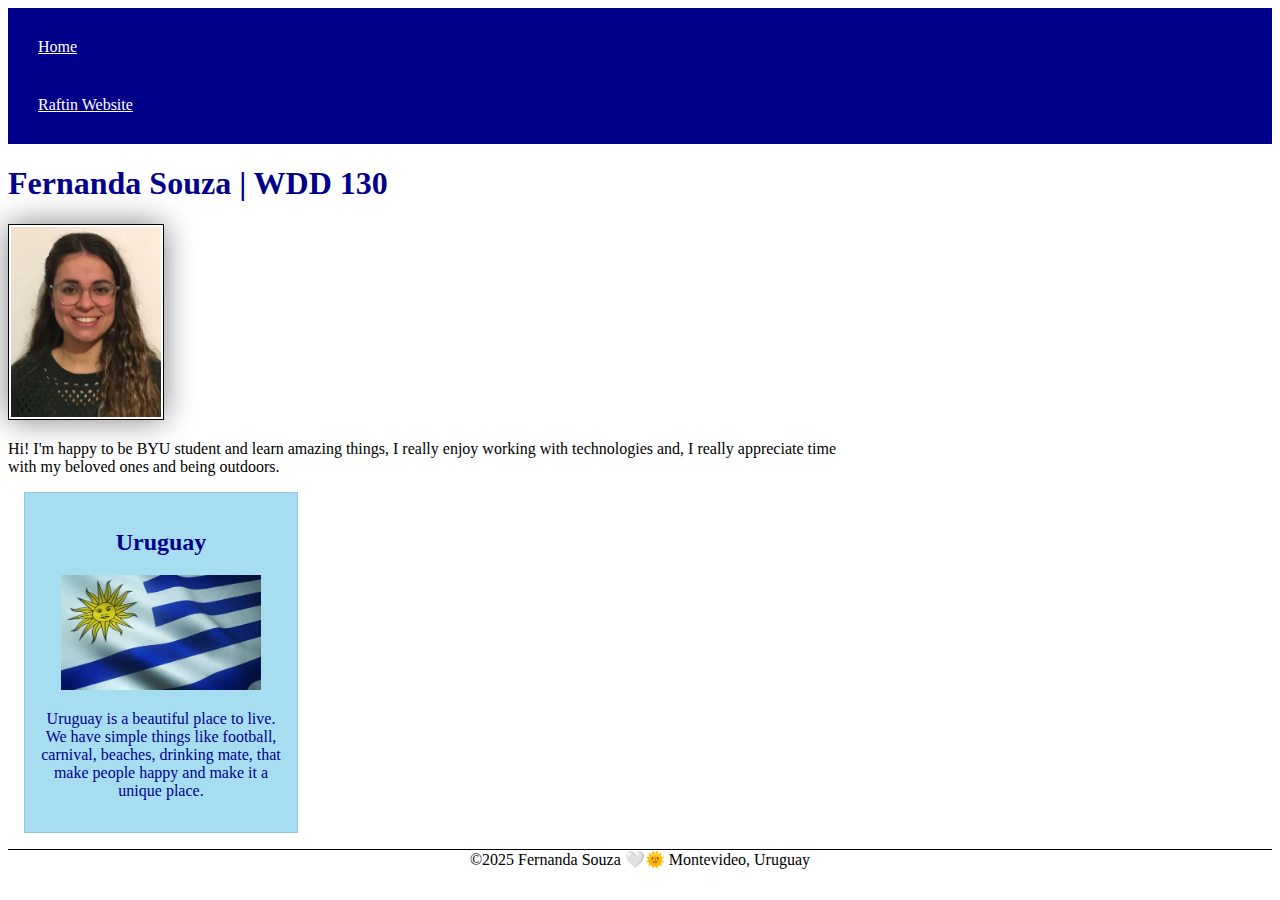
<file: index.html>
<!DOCTYPE html>
<html lang="en-US">
<head>
    <meta charset="UTF-8">
    <meta name="viewport" content="width=device-width,initial-scale=1.0">
    <title>Fernanda Souza | WDD 130</title>
    <meta name="description" content="This is a website created by me, Fernanda Souza, applying the concepts I'm learning in the WDD130 course.">
    <meta name="author" content="Fernanda Souza">
    <link rel="stylesheet" href="styles/styles.css">
</head>
<body>
    <header>
        <nav>
            <a href="#">Home</a>
            <a href="wwr/">Raftin Website</a>
        </nav>
    </header>
    <main>
        <h1>Fernanda Souza | WDD 130</h1>
        <img src="images/profile.webp" alt="Fernanda's profile photo" width="200">
        <p>Hi! I'm happy to be BYU student and learn amazing things,
        I really enjoy working with technologies and,
        I really appreciate time with my beloved ones and being outdoors.</p>
    </main>
    <aside>
        <h2>Uruguay</h2>
        <img src="images/uruguay-flag.webp" alt="Uruguay's flag" width="200">
        <p>Uruguay is a beautiful place to live. We have simple things like football, carnival, beaches, drinking mate, that make people happy and make it a unique place.</p>
    </aside>
    <footer>&copy;2025 Fernanda Souza 🤍🌞 Montevideo, Uruguay</footer>
</body>
</html>
</file>
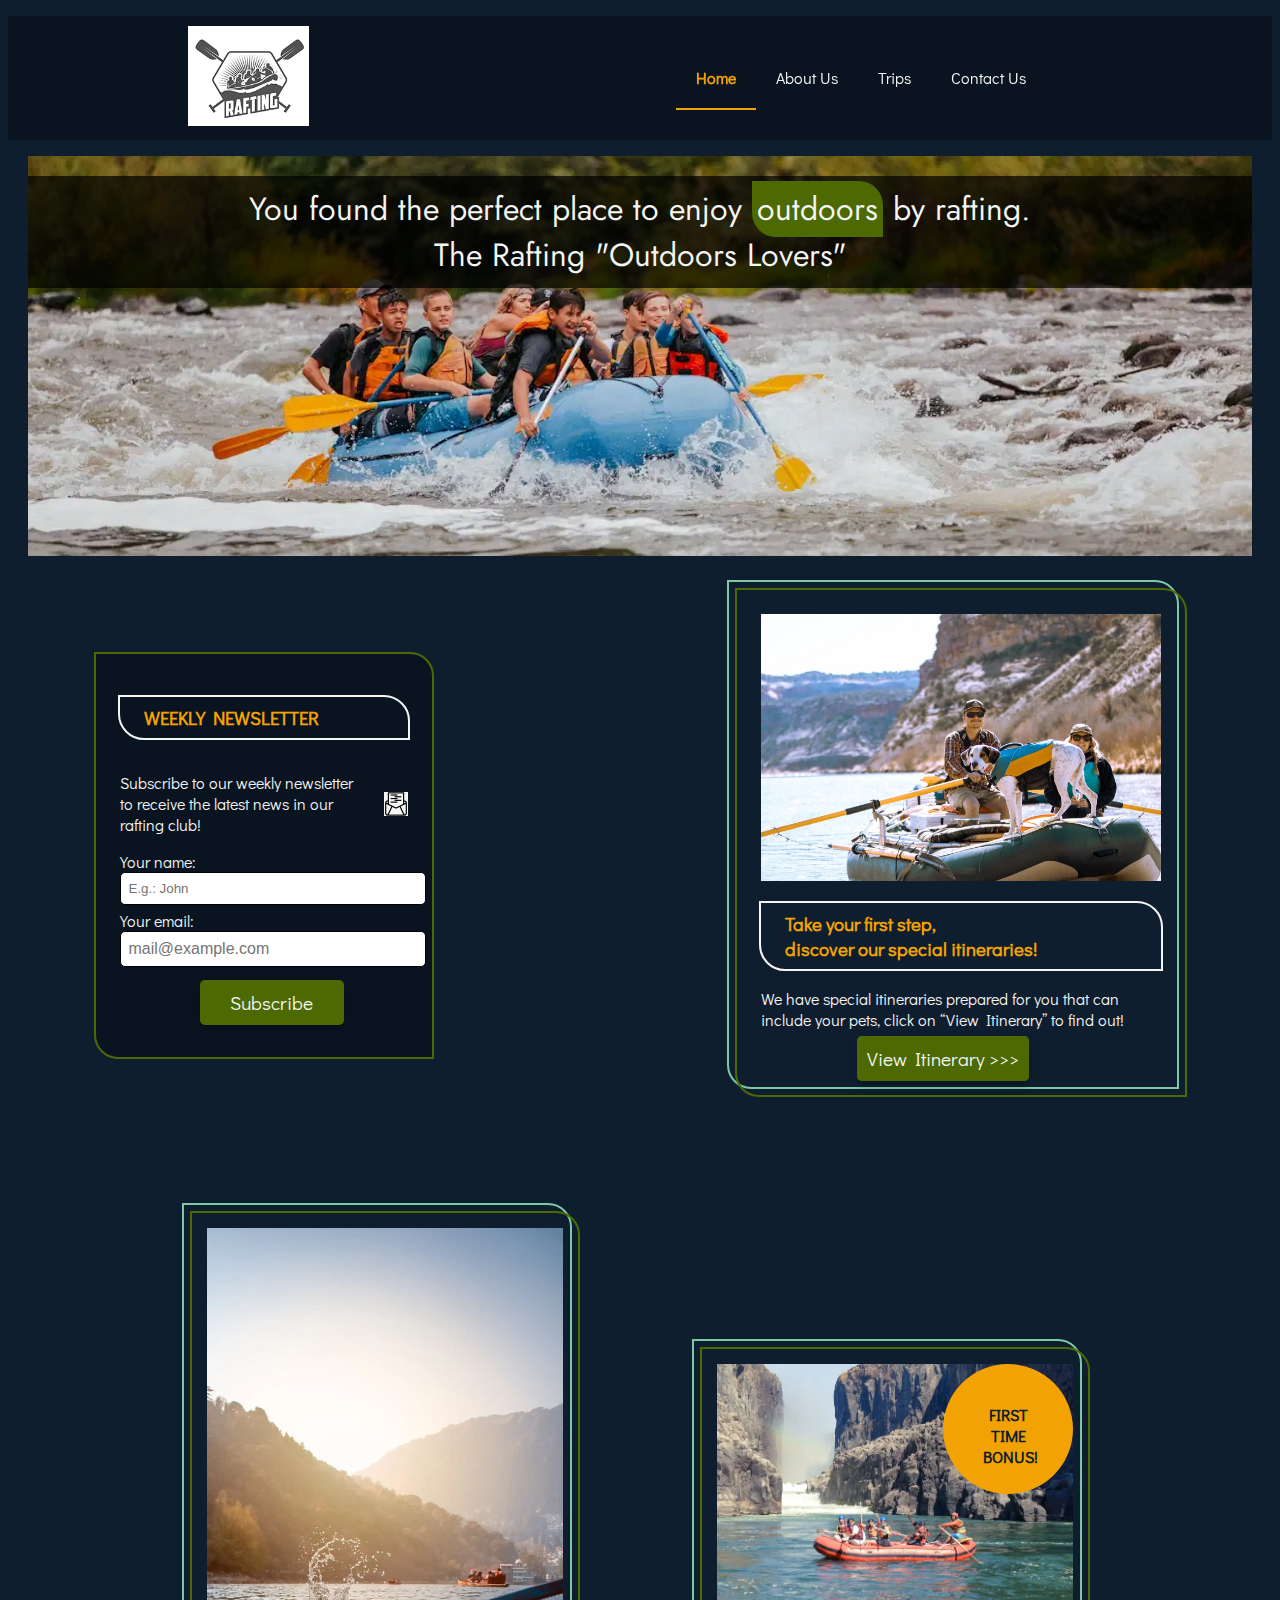
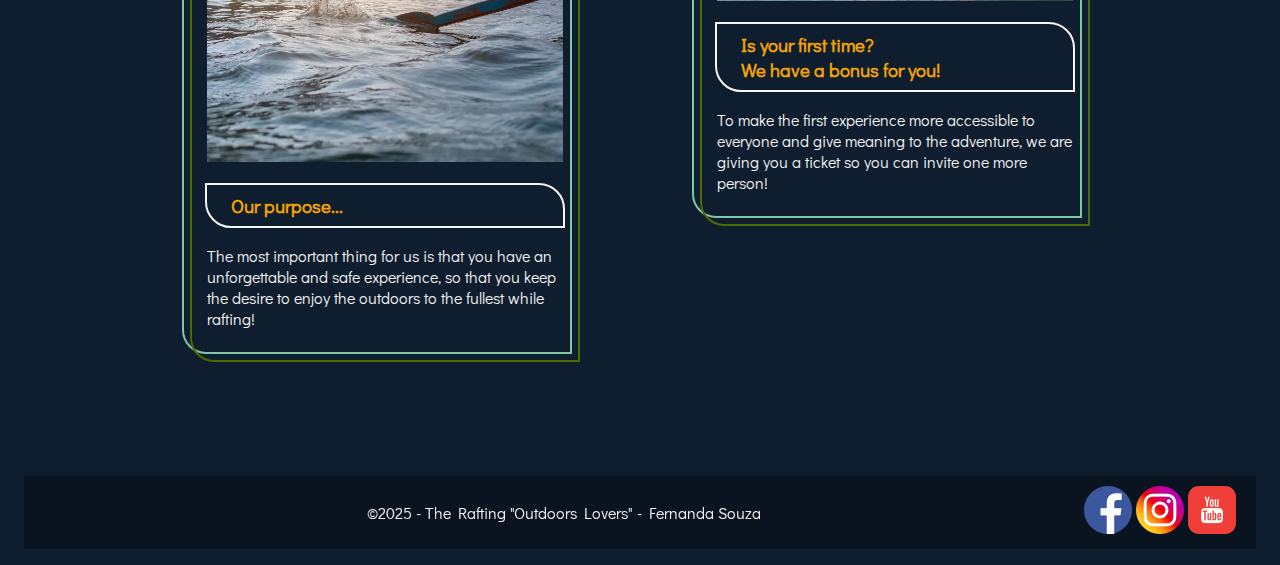
<file: wwr/index.html>
<!DOCTYPE html>
<html lang="en-US">
  <head>
    <meta charset="utf-8">
    <meta name="viewport" content="width=device-width, initial-scale=1.0">
    <title>Home The Rafting "Outdoors Lovers"</title>
    <meta name="description" content="Home page of The Rafting Outdoors Lovers, we organize trips, provide the watercraft, life jackets, etc., we offer amazing experience in outdoors!">
    <meta name="author" content="Fernanda Souza">
    <link rel="preconnect" href="https://fonts.googleapis.com">
    <link rel="preconnect" href="https://fonts.gstatic.com" crossorigin>
    <link href="https://fonts.googleapis.com/css2?family=Didact+Gothic&family=Jost:ital,wght@0,100..900;1,100..900&display=swap" rel="stylesheet">    
    <link rel="stylesheet" href="styles/rafting.css">
  </head>
  <body class="home">
    <header class="header-grid">
      <a href= https://fernanda-testing.github.io/wdd130/wwr/index.html><img src="images/rafting-logo.png" alt="Rafting Logo" width="200"></a>
      <nav class="pages">
        <a href="https://fernanda-testing.github.io/wdd130/wwr/index.html" class="active">Home</a>
        <a href="https://fernanda-testing.github.io/wdd130/wwr/about.html">About Us</a>
        <a href="https://fernanda-testing.github.io/wdd130/wwr/trips.html">Trips</a>
        <a href="https://fernanda-testing.github.io/wdd130/wwr/contact.html">Contact Us</a>
      </nav>
    </header>
    <main>        
        <div class="hero">
            <img src="images/hero-home.webp" alt="Otdoors Lovers Home Page">
            <h1>You found the perfect place to enjoy <span class="highlight">outdoors</span> by rafting.<br>
            The Rafting "Outdoors Lovers"</h1>
        </div>
        <div class="form-and-itinerary-container">
        <form>
            <div class="content-form-subscription">
              <h3>WEEKLY NEWSLETTER</h3>
              <p class="contact-item">Subscribe to our weekly newsletter to receive the latest news in our rafting club!<img src="images/newsletter.png" alt="newsletter icon"></p>
              <div class="name-container">
                <label for="usersname">Your name:</label>
                <input type="text" id="usersname" name="usersname" placeholder="E.g.: John"><br>
              </div>
              <div class="email-container">
                <label for="useremailaddress">Your email:</label> 
                <input type="email" id="useremailaddress" name="useremailaddress" placeholder="mail@example.com"><br>
                <button type="submit">Subscribe</button>
            </div>
            </div>
        </form>    
        <section class="visit-trip">
            <img src="images/go-to-trips.webp" alt="Family with their pet">
            <h3>Take your first step, <br>
                discover our special itineraries!</h3>
            <p>We have special itineraries prepared for you that can include your pets, click on “View Itinerary” to find out!</p>
            <a href="https://fernanda-testing.github.io/wdd130/wwr/trips.html" class="btn">View Itinerary >>></a>
        </section>
        </div>    
        <section class="purpose-and-offerings">
        <div class="purpose">
            <img src="images/purpose.webp" alt="river">
            <h3>Our purpose...</h3>
            <p>The most important thing for us is that you have an unforgettable and safe experience, so that you keep the desire to enjoy the outdoors to the fullest while rafting!</p>
        </div>
        <div class="first-time">
            <div class="bonus">
                <span>FIRST TIME BONUS!</span>
            </div>
            <img src="images/impressive-rocks.webp" alt="Impressive rocks">
            <h3>Is your first time? <br>
                We have a bonus for you!</h3>
            <p>To make the first experience more accessible to everyone and give meaning to the adventure, we are giving you a ticket so you can invite one more person!</p>
        </div>
        </section>


    </main>
    <footer>
      <p>&copy;2025 - The Rafting "Outdoors Lovers" - Fernanda Souza</p>
      <nav class="sociallinks">
        <a href="https://facebook.com">
          <img src="images/facebook-logo.png" alt="Facebook">
        </a>
        <a href="https://instagram.com">
          <img src="images/instagram-logo.png" alt="Instagram">
        </a>
        <a href="https://youtube.com">
          <img src="images/youtube-logo.png" alt="Youtube">
        </a>
      </nav>
    </footer>
  </body>
</html>
</file>
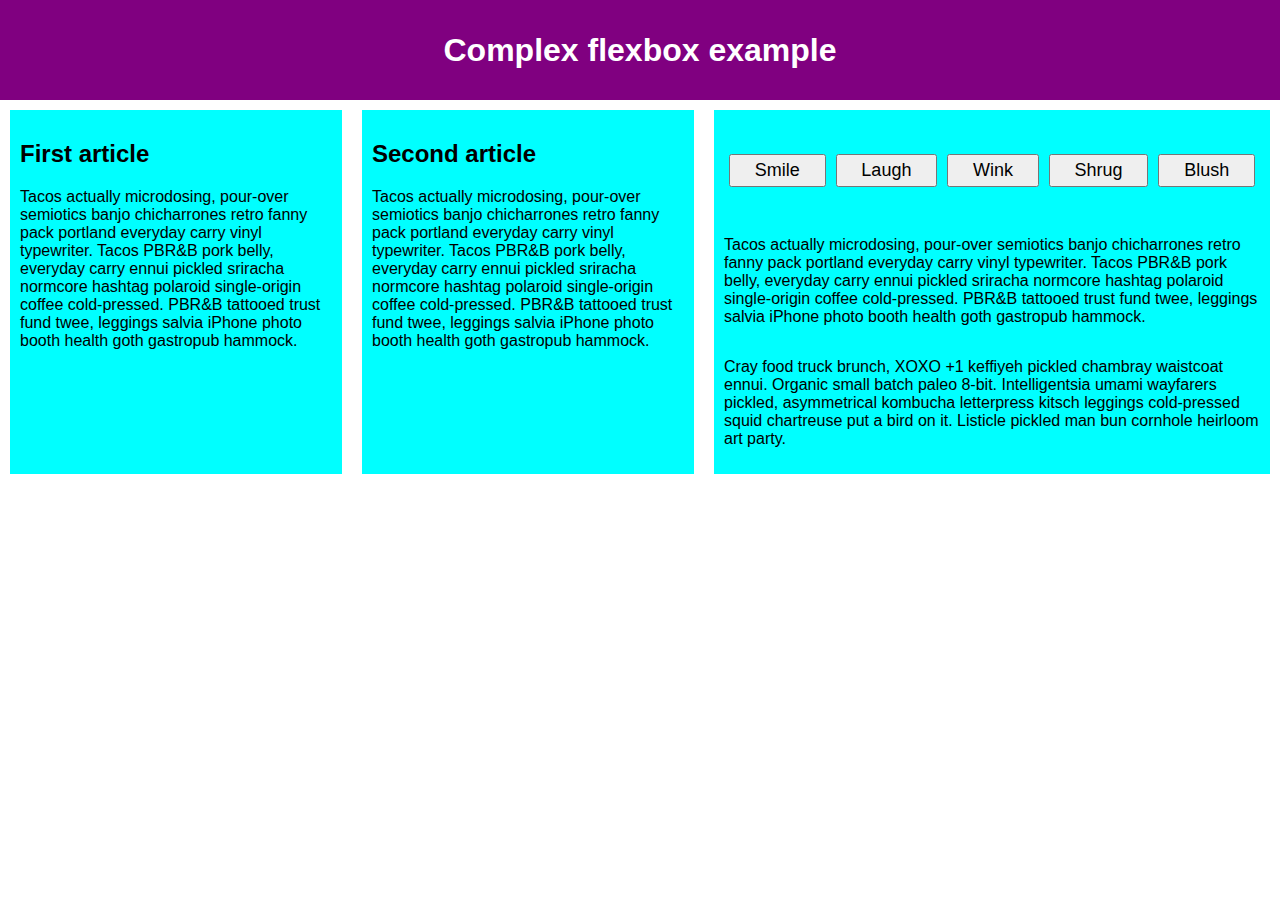
<file: complex_flexbox.html>
<!DOCTYPE html>
<html lang="en-US">
  <head>
    <meta charset="utf-8">
    <meta name="viewport" content="width=device-width">
    <title>Complex flexbox example</title>
    <style>
      html {
        font-family: sans-serif;
      }

      body {
        margin: 0;
      }

      header {
        background: purple;
        height: 100px;
      }

      h1 {
        text-align: center;
        color: white;
        line-height: 100px;
        margin: 0;
      }

      article {
        padding: 10px;
        margin: 10px;
        background: aqua;
      }

      /* Add your flexbox CSS below here */

      section {
        display: flex;
      }

      article {
        flex: 1 200px;
      }

      article:nth-of-type(3) {
        flex: 3 200px;
        display: flex;
        flex-flow: column;
      }

      article:nth-of-type(3) div:first-child {
        flex: 1 100px;
        display: flex;
        flex-flow: row wrap;
        align-items: center;
        justify-content: space-around;
      }

      button {
        flex: 1 auto;
        margin: 5px;
        font-size: 18px;
        line-height: 1.5;
      }
      
    </style>
  </head>
  <body>
    <header>
      <h1>Complex flexbox example</h1>
    </header>

    <section>
      <article>
        <h2>First article</h2>

        <p>Tacos actually microdosing, pour-over semiotics banjo chicharrones retro fanny pack portland everyday carry vinyl typewriter. Tacos PBR&B pork belly, everyday carry ennui pickled sriracha normcore hashtag polaroid single-origin coffee cold-pressed. PBR&B tattooed trust fund twee, leggings salvia iPhone photo booth health goth gastropub hammock.</p>
      </article>

      <article>
        <h2>Second article</h2>

        <p>Tacos actually microdosing, pour-over semiotics banjo chicharrones retro fanny pack portland everyday carry vinyl typewriter. Tacos PBR&B pork belly, everyday carry ennui pickled sriracha normcore hashtag polaroid single-origin coffee cold-pressed. PBR&B tattooed trust fund twee, leggings salvia iPhone photo booth health goth gastropub hammock.</p>
      </article>

      <article>
        <div>
          <button>Smile</button>
          <button>Laugh</button>
          <button>Wink</button>
          <button>Shrug</button>
          <button>Blush</button>
        </div>
        <div>
          <p>Tacos actually microdosing, pour-over semiotics banjo chicharrones retro fanny pack portland everyday carry vinyl typewriter. Tacos PBR&B pork belly, everyday carry ennui pickled sriracha normcore hashtag polaroid single-origin coffee cold-pressed. PBR&B tattooed trust fund twee, leggings salvia iPhone photo booth health goth gastropub hammock.</p>
        </div>
        <div>
          <p>Cray food truck brunch, XOXO +1 keffiyeh pickled chambray waistcoat ennui. Organic small batch paleo 8-bit. Intelligentsia umami wayfarers pickled, asymmetrical kombucha letterpress kitsch leggings cold-pressed squid chartreuse put a bird on it. Listicle pickled man bun cornhole heirloom art party.</p>
        </div>
      </article>
    </section>
  </body>
</html>
</file>
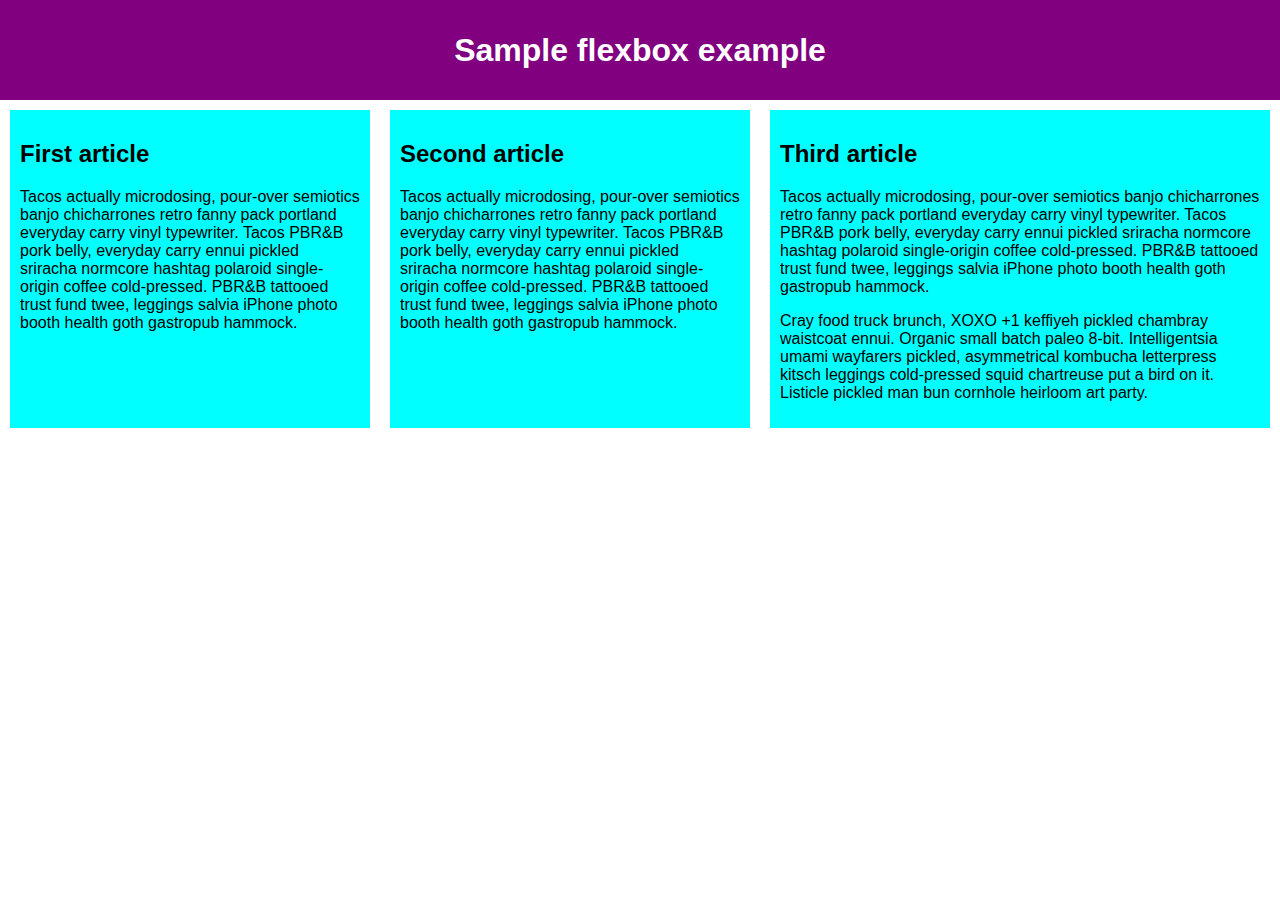
<file: flexbox_example.html>
<!DOCTYPE html>
<html lang="en-US">
  <head>
    <meta charset="utf-8">
    <meta name="viewport" content="width=device-width">
    <title>Flexbox 0 — starting code</title>
    <style>
      section {
        display: flex;
        }   

      html {
        font-family: sans-serif;
      }

      body {
        margin: 0;
      }

      header {
        background: purple;
        height: 100px;
      }

      h1 {
        text-align: center;
        color: white;
        line-height: 100px;
        margin: 0;
      }

      article {
        padding: 10px;
        margin: 10px;
        background: aqua;
      }

      /* Add your flexbox CSS below here */
      article {
      flex: 1 200px;
      }
      article:nth-of-type(3) {
      flex: 2 200px;
      }
      
    </style>
  </head>
  <body>
    <header>
      <h1>Sample flexbox example</h1>
    </header>

    <section>
      <article>
        <h2>First article</h2>

        <p>Tacos actually microdosing, pour-over semiotics banjo chicharrones retro fanny pack portland everyday carry vinyl typewriter. Tacos PBR&B pork belly, everyday carry ennui pickled sriracha normcore hashtag polaroid single-origin coffee cold-pressed. PBR&B tattooed trust fund twee, leggings salvia iPhone photo booth health goth gastropub hammock.</p>
      </article>

      <article>
        <h2>Second article</h2>

        <p>Tacos actually microdosing, pour-over semiotics banjo chicharrones retro fanny pack portland everyday carry vinyl typewriter. Tacos PBR&B pork belly, everyday carry ennui pickled sriracha normcore hashtag polaroid single-origin coffee cold-pressed. PBR&B tattooed trust fund twee, leggings salvia iPhone photo booth health goth gastropub hammock.</p>
      </article>

      <article>
        <h2>Third article</h2>

        <p>Tacos actually microdosing, pour-over semiotics banjo chicharrones retro fanny pack portland everyday carry vinyl typewriter. Tacos PBR&B pork belly, everyday carry ennui pickled sriracha normcore hashtag polaroid single-origin coffee cold-pressed. PBR&B tattooed trust fund twee, leggings salvia iPhone photo booth health goth gastropub hammock.</p>

        <p>Cray food truck brunch, XOXO +1 keffiyeh pickled chambray waistcoat ennui. Organic small batch paleo 8-bit. Intelligentsia umami wayfarers pickled, asymmetrical kombucha letterpress kitsch leggings cold-pressed squid chartreuse put a bird on it. Listicle pickled man bun cornhole heirloom art party.</p>
      </article>
    </section>
  </body>
</html>
</file>
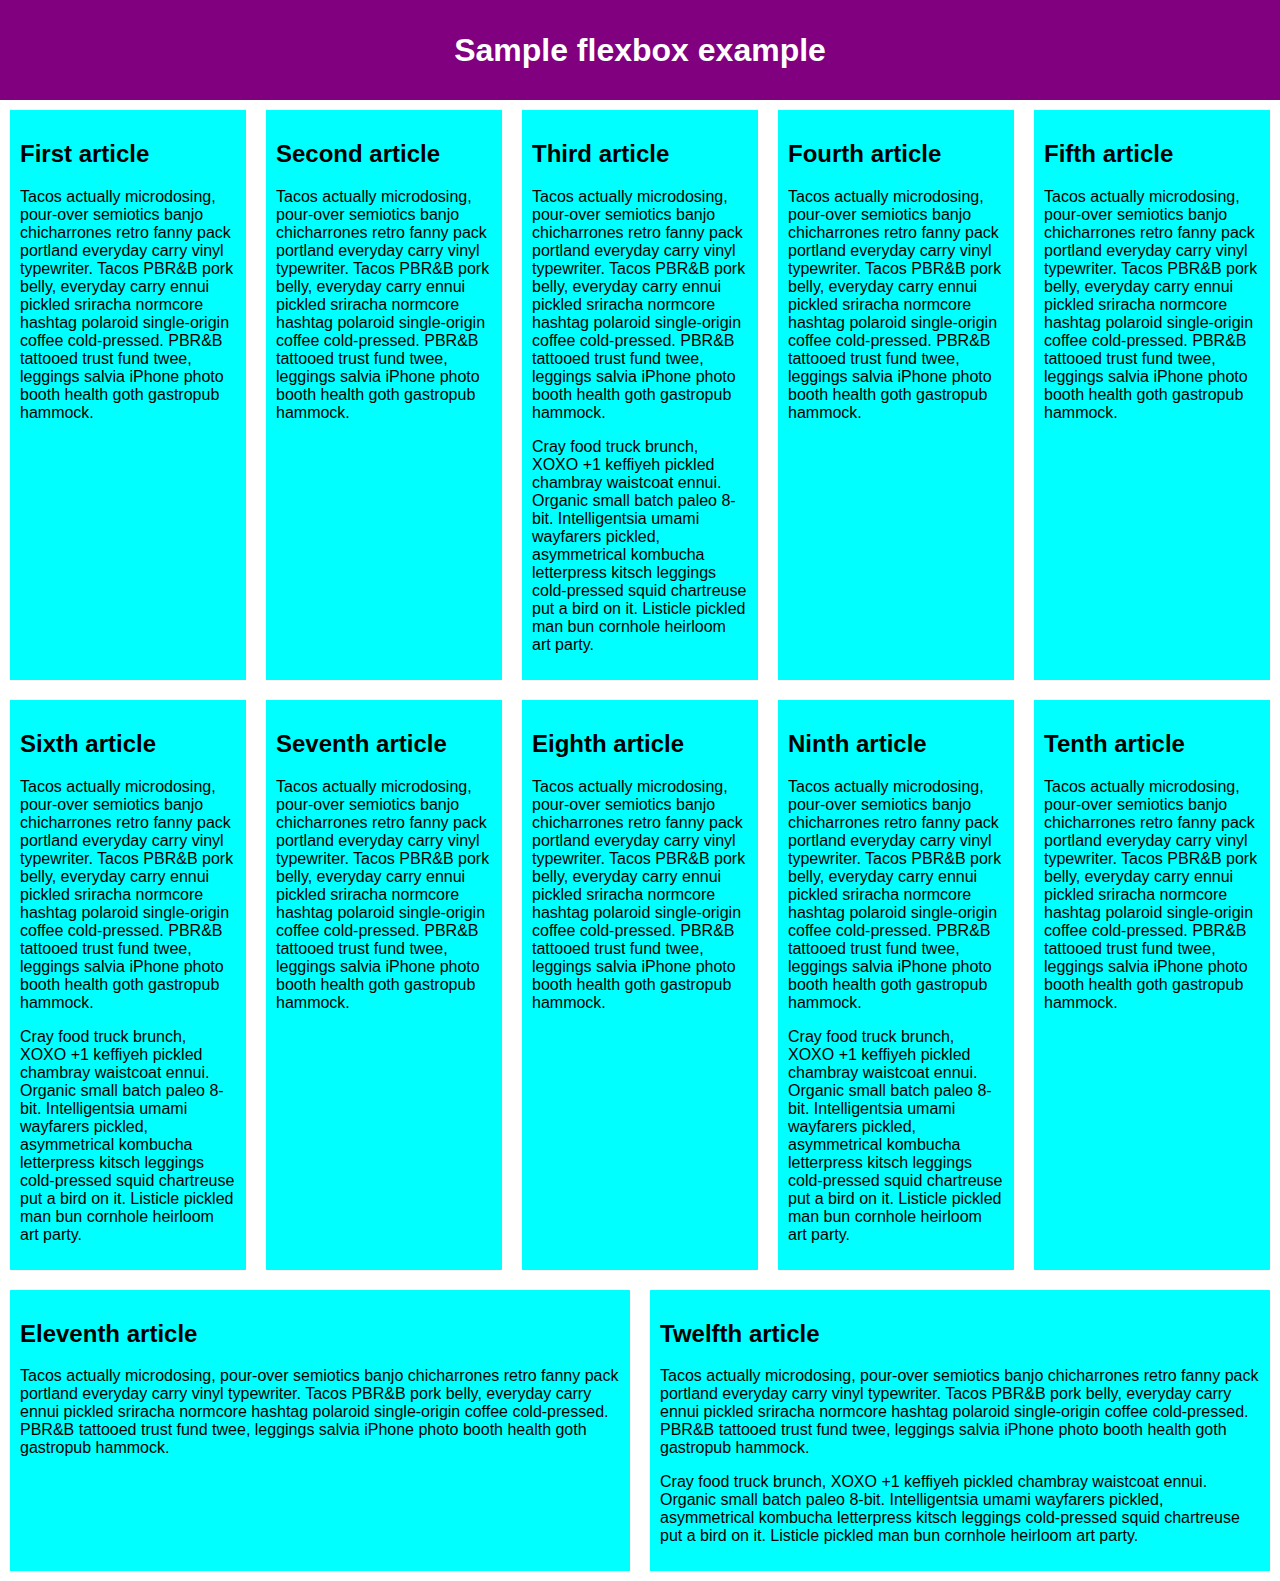
<file: flexbox_example2.html>
<!DOCTYPE html>
<html lang="en-US">
  <head>
    <meta charset="utf-8">
    <meta name="viewport" content="width=device-width">
    <title>Flexbox wrap 0 — children overflowing</title>
    <style>
      html {
        font-family: sans-serif;
      }

      body {
        margin: 0;
      }

      header {
        background: purple;
        height: 100px;
      }

      h1 {
        text-align: center;
        color: white;
        line-height: 100px;
        margin: 0;
      }

      article {
        padding: 10px;
        margin: 10px;
        background: aqua;
      }

      /* Add your flexbox CSS below here */

      section {
        display: flex;
        flex-flow: row wrap;
      }

      article {
        flex: 200px;
      }


    </style>
  </head>
  <body>
    <header>
      <h1>Sample flexbox example</h1>
    </header>

    <section>
      <article>
        <h2>First article</h2>

        <p>Tacos actually microdosing, pour-over semiotics banjo chicharrones retro fanny pack portland everyday carry vinyl typewriter. Tacos PBR&B pork belly, everyday carry ennui pickled sriracha normcore hashtag polaroid single-origin coffee cold-pressed. PBR&B tattooed trust fund twee, leggings salvia iPhone photo booth health goth gastropub hammock.</p>
      </article>

      <article>
        <h2>Second article</h2>

        <p>Tacos actually microdosing, pour-over semiotics banjo chicharrones retro fanny pack portland everyday carry vinyl typewriter. Tacos PBR&B pork belly, everyday carry ennui pickled sriracha normcore hashtag polaroid single-origin coffee cold-pressed. PBR&B tattooed trust fund twee, leggings salvia iPhone photo booth health goth gastropub hammock.</p>
      </article>

      <article>
        <h2>Third article</h2>

        <p>Tacos actually microdosing, pour-over semiotics banjo chicharrones retro fanny pack portland everyday carry vinyl typewriter. Tacos PBR&B pork belly, everyday carry ennui pickled sriracha normcore hashtag polaroid single-origin coffee cold-pressed. PBR&B tattooed trust fund twee, leggings salvia iPhone photo booth health goth gastropub hammock.</p>

        <p>Cray food truck brunch, XOXO +1 keffiyeh pickled chambray waistcoat ennui. Organic small batch paleo 8-bit. Intelligentsia umami wayfarers pickled, asymmetrical kombucha letterpress kitsch leggings cold-pressed squid chartreuse put a bird on it. Listicle pickled man bun cornhole heirloom art party.</p>
      </article>

      <article>
        <h2>Fourth article</h2>

        <p>Tacos actually microdosing, pour-over semiotics banjo chicharrones retro fanny pack portland everyday carry vinyl typewriter. Tacos PBR&B pork belly, everyday carry ennui pickled sriracha normcore hashtag polaroid single-origin coffee cold-pressed. PBR&B tattooed trust fund twee, leggings salvia iPhone photo booth health goth gastropub hammock.</p>
      </article>

      <article>
        <h2>Fifth article</h2>

        <p>Tacos actually microdosing, pour-over semiotics banjo chicharrones retro fanny pack portland everyday carry vinyl typewriter. Tacos PBR&B pork belly, everyday carry ennui pickled sriracha normcore hashtag polaroid single-origin coffee cold-pressed. PBR&B tattooed trust fund twee, leggings salvia iPhone photo booth health goth gastropub hammock.</p>
      </article>

      <article>
        <h2>Sixth article</h2>

        <p>Tacos actually microdosing, pour-over semiotics banjo chicharrones retro fanny pack portland everyday carry vinyl typewriter. Tacos PBR&B pork belly, everyday carry ennui pickled sriracha normcore hashtag polaroid single-origin coffee cold-pressed. PBR&B tattooed trust fund twee, leggings salvia iPhone photo booth health goth gastropub hammock.</p>

        <p>Cray food truck brunch, XOXO +1 keffiyeh pickled chambray waistcoat ennui. Organic small batch paleo 8-bit. Intelligentsia umami wayfarers pickled, asymmetrical kombucha letterpress kitsch leggings cold-pressed squid chartreuse put a bird on it. Listicle pickled man bun cornhole heirloom art party.</p>
      </article>

      <article>
        <h2>Seventh article</h2>

        <p>Tacos actually microdosing, pour-over semiotics banjo chicharrones retro fanny pack portland everyday carry vinyl typewriter. Tacos PBR&B pork belly, everyday carry ennui pickled sriracha normcore hashtag polaroid single-origin coffee cold-pressed. PBR&B tattooed trust fund twee, leggings salvia iPhone photo booth health goth gastropub hammock.</p>
      </article>

      <article>
        <h2>Eighth article</h2>

        <p>Tacos actually microdosing, pour-over semiotics banjo chicharrones retro fanny pack portland everyday carry vinyl typewriter. Tacos PBR&B pork belly, everyday carry ennui pickled sriracha normcore hashtag polaroid single-origin coffee cold-pressed. PBR&B tattooed trust fund twee, leggings salvia iPhone photo booth health goth gastropub hammock.</p>
      </article>

      <article>
        <h2>Ninth article</h2>

        <p>Tacos actually microdosing, pour-over semiotics banjo chicharrones retro fanny pack portland everyday carry vinyl typewriter. Tacos PBR&B pork belly, everyday carry ennui pickled sriracha normcore hashtag polaroid single-origin coffee cold-pressed. PBR&B tattooed trust fund twee, leggings salvia iPhone photo booth health goth gastropub hammock.</p>

        <p>Cray food truck brunch, XOXO +1 keffiyeh pickled chambray waistcoat ennui. Organic small batch paleo 8-bit. Intelligentsia umami wayfarers pickled, asymmetrical kombucha letterpress kitsch leggings cold-pressed squid chartreuse put a bird on it. Listicle pickled man bun cornhole heirloom art party.</p>
      </article>

      <article>
        <h2>Tenth article</h2>

        <p>Tacos actually microdosing, pour-over semiotics banjo chicharrones retro fanny pack portland everyday carry vinyl typewriter. Tacos PBR&B pork belly, everyday carry ennui pickled sriracha normcore hashtag polaroid single-origin coffee cold-pressed. PBR&B tattooed trust fund twee, leggings salvia iPhone photo booth health goth gastropub hammock.</p>
      </article>

      <article>
        <h2>Eleventh article</h2>

        <p>Tacos actually microdosing, pour-over semiotics banjo chicharrones retro fanny pack portland everyday carry vinyl typewriter. Tacos PBR&B pork belly, everyday carry ennui pickled sriracha normcore hashtag polaroid single-origin coffee cold-pressed. PBR&B tattooed trust fund twee, leggings salvia iPhone photo booth health goth gastropub hammock.</p>
      </article>

      <article>
        <h2>Twelfth article</h2>

        <p>Tacos actually microdosing, pour-over semiotics banjo chicharrones retro fanny pack portland everyday carry vinyl typewriter. Tacos PBR&B pork belly, everyday carry ennui pickled sriracha normcore hashtag polaroid single-origin coffee cold-pressed. PBR&B tattooed trust fund twee, leggings salvia iPhone photo booth health goth gastropub hammock.</p>

        <p>Cray food truck brunch, XOXO +1 keffiyeh pickled chambray waistcoat ennui. Organic small batch paleo 8-bit. Intelligentsia umami wayfarers pickled, asymmetrical kombucha letterpress kitsch leggings cold-pressed squid chartreuse put a bird on it. Listicle pickled man bun cornhole heirloom art party.</p>
      </article>
    </section>
  </body>
</html>
</file>
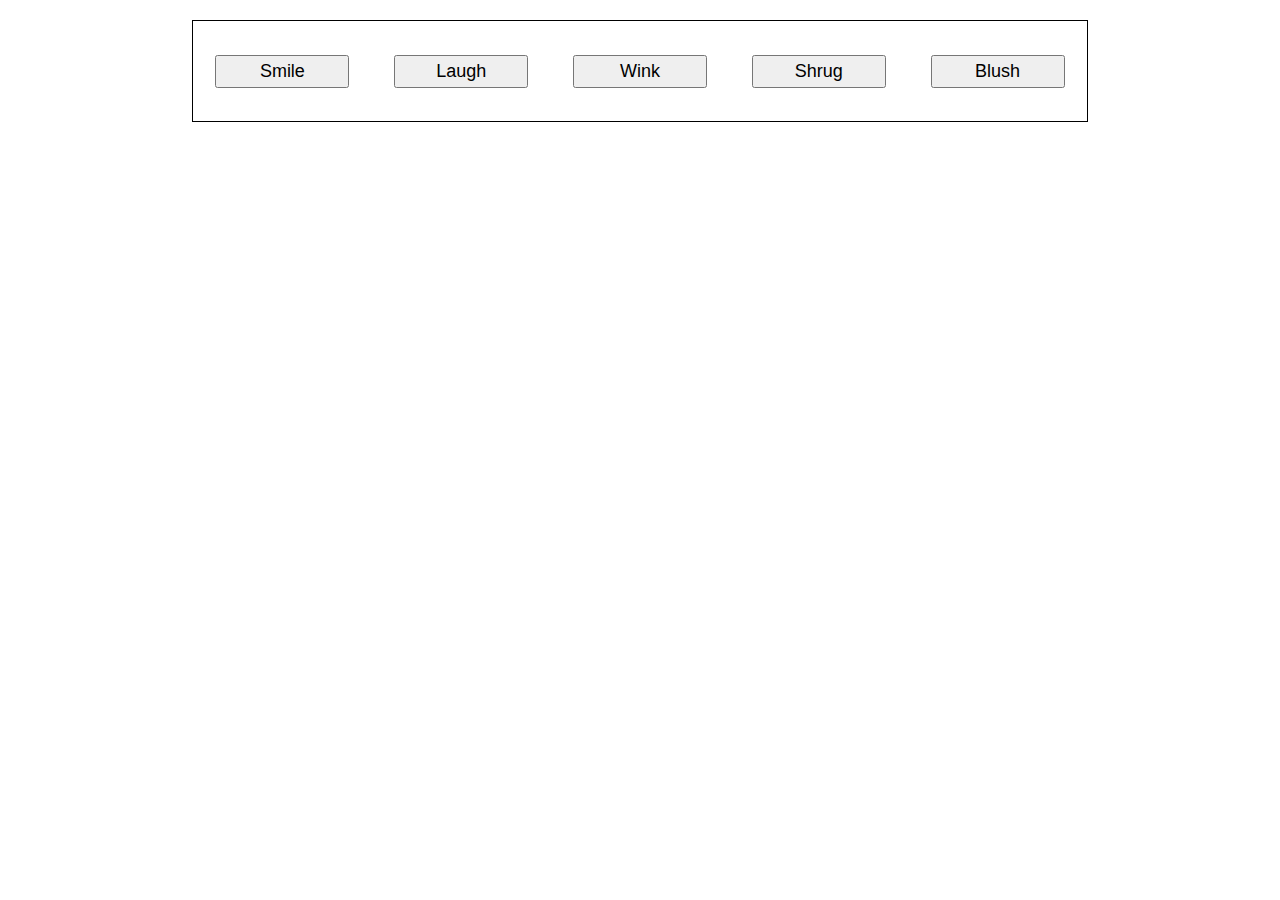
<file: flexbox_example3.html>
<!DOCTYPE html>
<html lang="en-US">
  <head>
    <meta charset="utf-8">
    <meta name="viewport" content="width=device-width">
    <title>Flexbox align 0 — starting code</title>
    <style>
      html {
        font-family: sans-serif;
      }

      body {
        width: 70%;
        max-width: 960px;
        margin: 20px auto;
      }

      button {
        font-size: 18px;
        line-height: 1.5;
        width: 15%;
      }

      div {
        height: 100px;
        border: 1px solid black;
      }

      div {
    display: flex;
    align-items: center;
    justify-content: space-around;
    }
    
    button:first-child {
        order: -1;
    }
      
    </style>
  </head>
  <body>
    <div>
      <button>Smile</button>
      <button>Laugh</button>
      <button>Wink</button>
      <button>Shrug</button>
      <button>Blush</button>
    </div>
  </body>
</html>
</file>
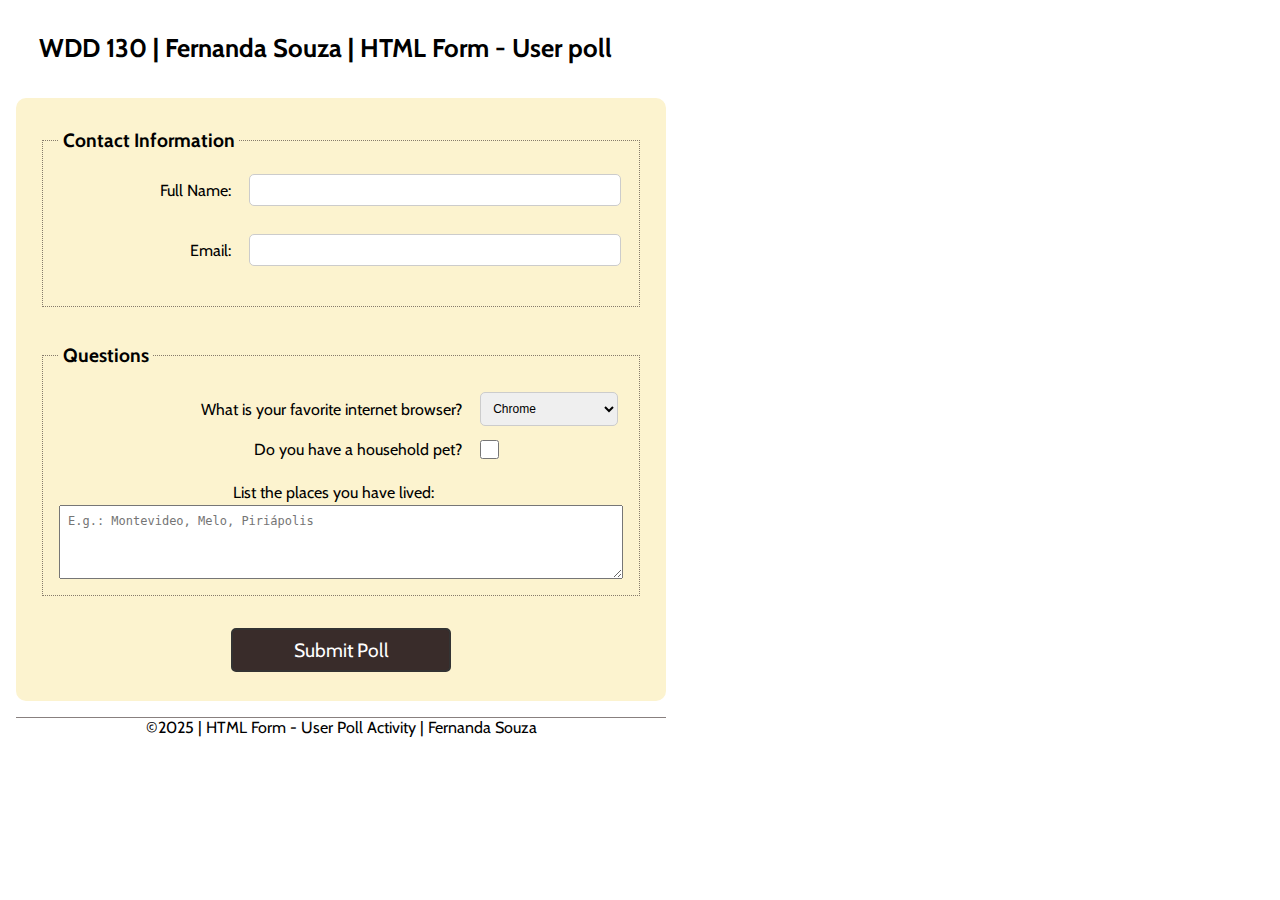
<file: week05/poll_form.html>
<!DOCTYPE html>
<html lang="en">
<head>
    <meta charset="UTF-8">
    <meta name="viewport" content="width=device-width, initial-scale=1.0">
    <title>WDD 130 | HTML Form - User poll</title>
    <link rel="stylesheet" href="styles/poll-form.css">
    <link rel="preconnect" href="https://fonts.googleapis.com">
<link rel="preconnect" href="https://fonts.gstatic.com" crossorigin>
<link href="https://fonts.googleapis.com/css2?family=Cabin:ital,wght@0,400..700;1,400..700&display=swap" rel="stylesheet">
</head>
<body>
<header>
    <h1>WDD 130 | Fernanda Souza | HTML Form - User poll</h1><br>
</header>
    <main>
        <form>
            <fieldset>
                <legend>Contact Information</legend>
                <div class="form-item column2">
                    <label for="fullname">Full Name:</label>
                    <input type="text" id="fullname" name="fullname"><br>
                </div>
                <div class="form-item column2">
                    <label for="useremail">Email:</label>
                    <input type="email" id="useremail" name="useremail"><br>
                </div>
            </fieldset>
            <fieldset>
                <legend>Questions</legend>
                <div class="form-item column1">
                    <label for="browser">What is your favorite internet browser?</label>
                        <select id="browser" name="browser">
                            <option value="chrome">Chrome</option>
                            <option value="edge">Edge</option>
                            <option value="firefox">Firefox</option>
                            <option value="safari">Safari</option>
                            <option value="other">Other</option>
                     </select>
                </div>
                <div class="form-item column1">
                    <label for="pet">Do you have a household pet?</label>
                    <input type="checkbox" id="pet" name="pet">
                </div>
                    <label class="spacearea" for="feedback">List the places you have lived:</label>
                <textarea id="feedback" name="feedback" rows="4" placeholder="E.g.: Montevideo, Melo, Piriápolis"></textarea>
            </fieldset>
            <button type="submit" value="Submit Poll">Submit Poll</button><br>
        </form>    
    </main>
    <footer>
        <p>&copy;2025 | HTML Form - User Poll Activity | Fernanda Souza</p>
    </footer>
</body>
</html>
</file>
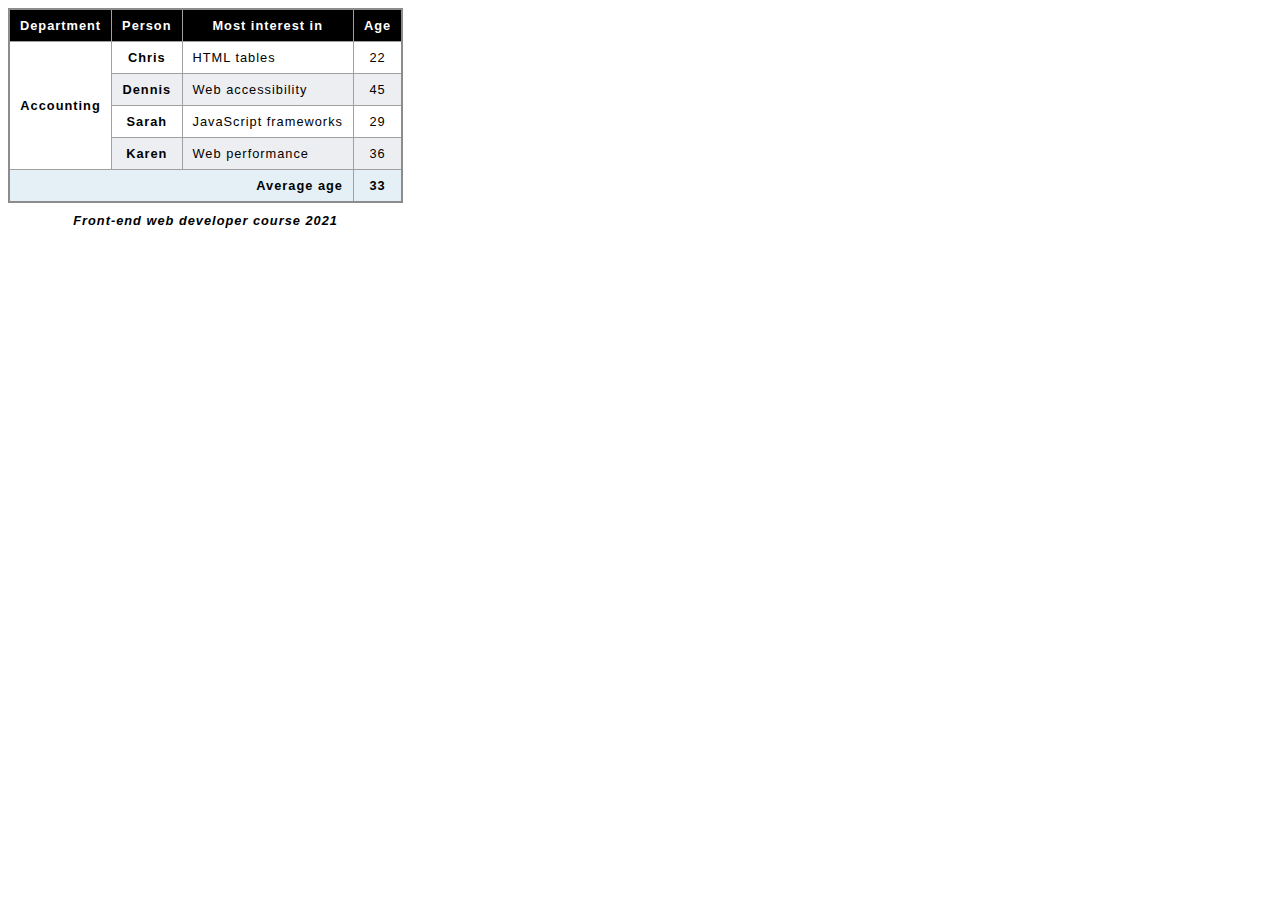
<file: week05/table_example.html>
<!DOCTYPE html>
<html lang="en">
<head>
    <meta charset="UTF-8">
    <meta name="viewport" content="width=device-width, initial-scale=1.0">
    <title>Table Example</title>
    <meta name="author" content="Fernanda Souza" />
    <link rel="stylesheet" href="styles/styles_table_example.css" />
</head>
<body>
      <table>
        <caption>
          Front-end web developer course 2021
        </caption>
        <thead>
          <tr>
              <th scope="col">Department</th>
            <th scope="col">Person</th>
            <th scope="col">Most interest in</th>
            <th scope="col">Age</th>
          </tr>
        </thead>
        <tbody>
          <tr>
            <th rowspan="4">Accounting</th> 	           <th scope="row">Chris</th>
            <td>HTML tables</td>
            <td>22</td>
          </tr>
          <tr>
            <th scope="row">Dennis</th>
            <td>Web accessibility</td>
            <td>45</td>
          </tr>
          <tr>
            <th scope="row">Sarah</th>
            <td>JavaScript frameworks</td>
            <td>29</td>
          </tr>
          <tr>
            <th scope="row">Karen</th>
            <td>Web performance</td>
            <td>36</td>
          </tr>
        </tbody>
        <tfoot>
          <tr>
            <th scope="row" colspan="3">Average age</th>
            <td>33</td>
          </tr>
        </tfoot>
      </table>  
</body>
</html>
</file>
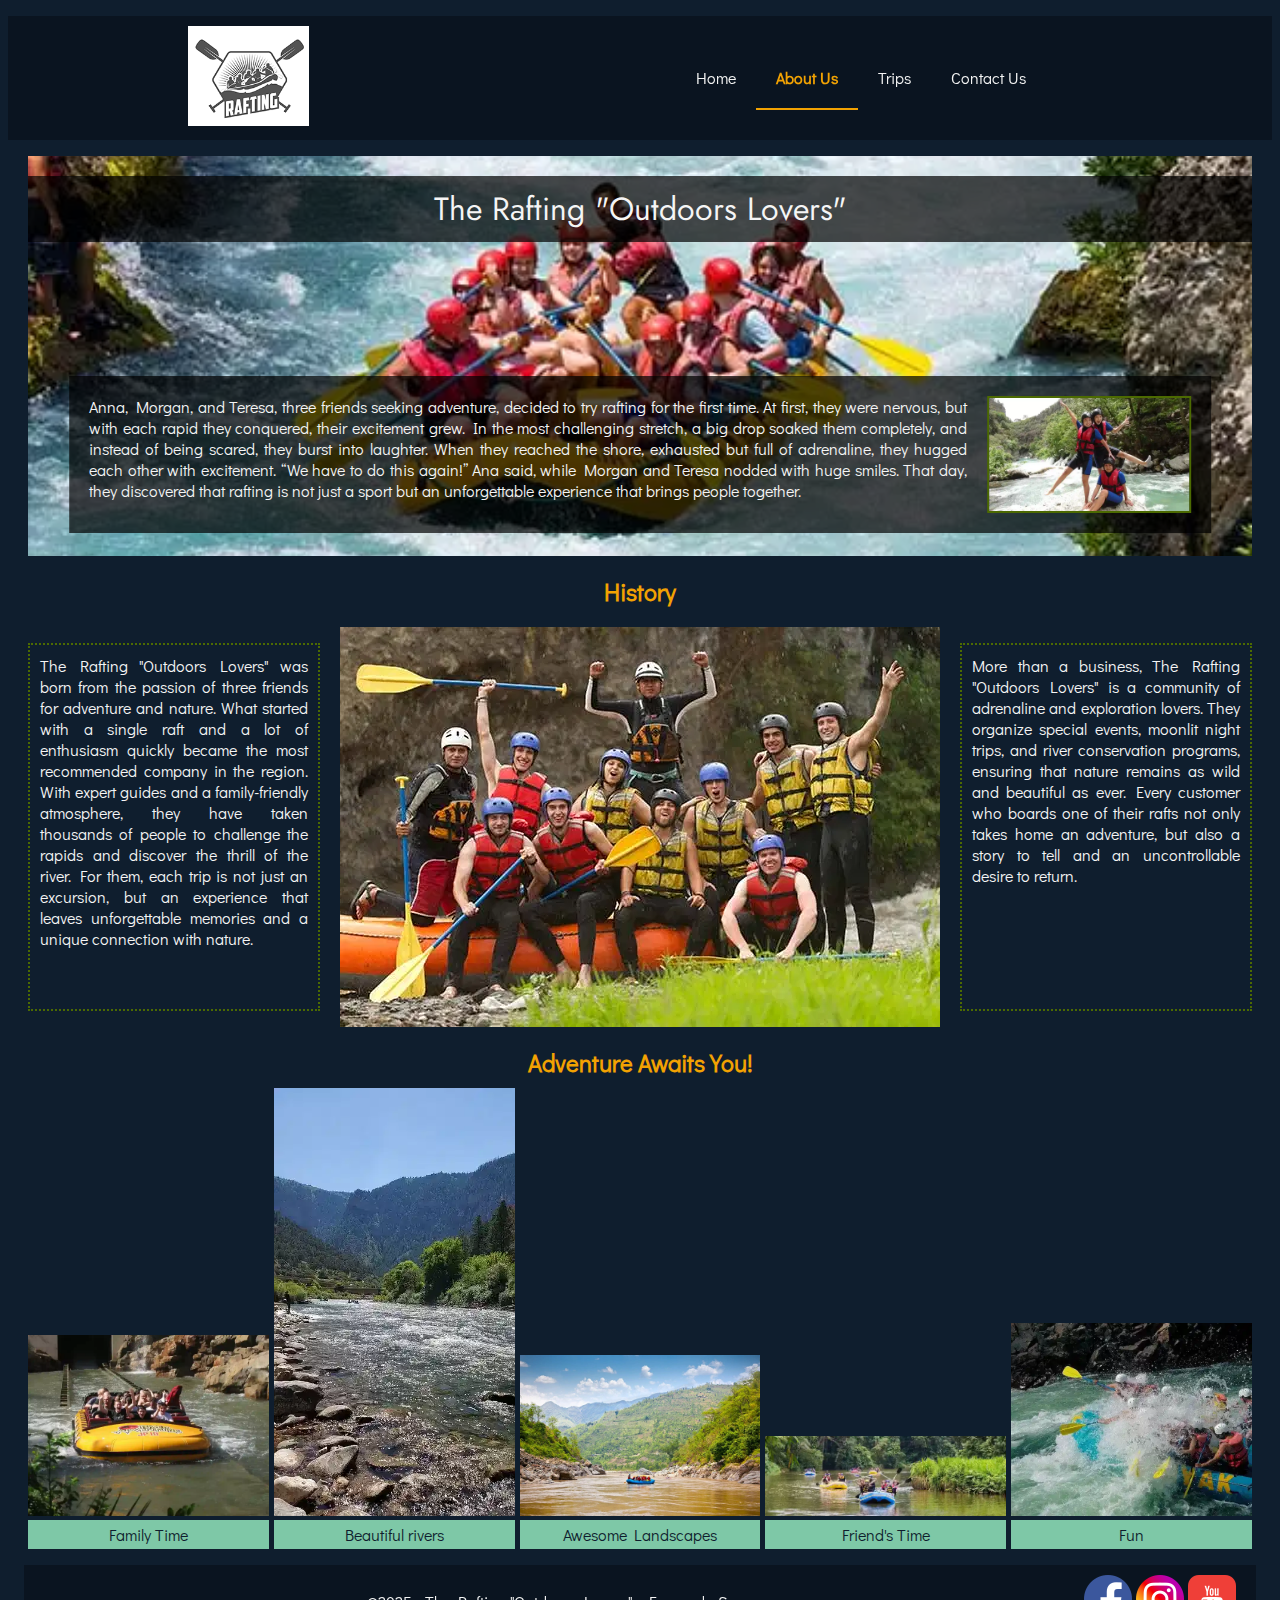
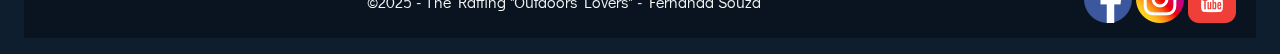
<file: wwr/about.html>
<!DOCTYPE html>
<html lang="en-US">
  <head>
    <meta charset="utf-8">
    <meta name="viewport" content="width=device-width, initial-scale=1.0">
    <title>About Us The Rafting "Outdoors Lovers"</title>
    <meta
      name="description"
      content="This is the page About Us created by me, Fernanda Souza, applying the concepts I'm learning in the WDD130 course, building my Rafting Web.">
    <meta name="author" content="Fernanda Souza">
    <link rel="preconnect" href="https://fonts.googleapis.com">
    <link rel="preconnect" href="https://fonts.gstatic.com" crossorigin>
    <link href="https://fonts.googleapis.com/css2?family=Didact+Gothic&family=Jost:ital,wght@0,100..900;1,100..900&display=swap" rel="stylesheet">    
    <link rel="stylesheet" href="styles/rafting.css">
  </head>
  <body>
    <header class="header-grid">
      <a href= https://fernanda-testing.github.io/wdd130/wwr/index.html><img src="images/rafting-logo.png" alt="Rafting Logo" width="200"></a>
      <nav class="pages">
        <a href="https://fernanda-testing.github.io/wdd130/wwr/index.html">Home</a>
        <a href="https://fernanda-testing.github.io/wdd130/wwr/about.html"  class="active">About Us</a>
        <a href="https://fernanda-testing.github.io/wdd130/wwr/trips.html">Trips</a>
        <a href="https://fernanda-testing.github.io/wdd130/wwr/contact.html">Contact Us</a>
      </nav>
    </header>
    <main>
      <div class="hero">
        <img src="images/outdoors-lovers.webp" alt="Otdoors Lovers Image">
        <h1>The Rafting "Outdoors Lovers"</h1>
        <article class="article">
          <img src="images/happy-client.webp" alt="Happy Client Image">
          <p>
            Anna, Morgan, and Teresa, three friends seeking adventure, decided to try rafting for the first time.
            At first, they were nervous, but with each rapid they conquered, their excitement grew.
            In the most challenging stretch, a big drop soaked them completely, and instead of being scared,
            they burst into laughter. When they reached the shore, exhausted but full of adrenaline,
            they hugged each other with excitement. 
            “We have to do this again!” Ana said, while Morgan and Teresa nodded with huge smiles.
            That day, they discovered that rafting is not just a sport but an unforgettable experience that brings people together.
          </p>
        </article>
      </div>
      <section class="history">
        <h2>History</h2>
        <div class="content">
          <p>
            The Rafting "Outdoors Lovers" was born from the passion of three friends for adventure and nature.
            What started with a single raft and a lot of enthusiasm quickly became the most recommended company in the region.
            With expert guides and a family-friendly atmosphere, they have taken thousands of people to challenge the rapids and discover the thrill of the river.
            For them, each trip is not just an excursion, but an experience that leaves unforgettable memories and a unique connection with nature.
          </p>
          <img src="images/history-happiness.webp" alt="Happy History">
          <p>
            More than a business, The Rafting "Outdoors Lovers" is a community of adrenaline and exploration lovers.
            They organize special events, moonlit night trips, and river conservation programs, ensuring that nature remains as wild and beautiful as ever.
            Every customer who boards one of their rafts not only takes home an adventure, but also a story to tell and an uncontrollable desire to return.
          </p>
        </div>
      </section>
      <section class="album">
        <h2>Adventure Awaits You!</h2>
        <div class="content">
        <figure>
          <img src="images/rafting-family.webp" alt="Rafting Family Image">
          <figcaption>Family Time</figcaption>
        </figure>
        <figure>
          <img src="images/river-rafting-beautiful.webp" alt="Beautiful River Rafting Image">
          <figcaption>Beautiful rivers</figcaption>
        </figure>
        <figure>
          <img src="images/rafting-people.webp" alt="Rafting People Image">
          <figcaption>Awesome Landscapes</figcaption>
        </figure>
        <figure>
          <img src="images/rafting-young.webp" alt="Rafting Youngs Image">
          <figcaption>Friend's Time</figcaption>
        </figure>
        <figure>
          <img src="images/rafting-fun.webp" alt="Rafting Fun Image">
          <figcaption>Fun</figcaption>
        </figure>
        </div>
      </section>
    </main>
    <footer>
      <p>&copy;2025 - The Rafting "Outdoors Lovers" - Fernanda Souza</p>
      <nav class="sociallinks">
        <a href="https://facebook.com">
          <img src="images/facebook-logo.png" alt="Facebook">
        </a>
        <a href="https://instagram.com">
          <img src="images/instagram-logo.png" alt="Instagram">
        </a>
        <a href="https://youtube.com">
          <img src="images/youtube-logo.png" alt="Youtube">
        </a>
      </nav>
    </footer>
  </body>
</html>
</file>
<file: styles/styles.css>
:root {
--text-color: darkblue;
--text-align: center;
--border: 1px solid black;
}

main {
    max-width: 840px;
}

nav {
    background-color: darkblue;
    padding: 10px;
}

nav a {
    color: white;
    display: block;
    padding: 20px;
}

h1{
    color: var(--text-color);
}

main img {
    width: 150px;
    height: auto;
    border: var(--border);
    padding: 2px;
    box-shadow: 0 0 30px gray;
}

p{
    padding: 0;
}

aside {
    width: 15rem;
    margin: 1rem;
    border: 1px solid rgb(0 0 0 / 0.1);
    padding: 1rem;
    background-color:#a7ddf0 ;
    color: var(--text-color);
    text-align: var(--text-align);
}

aside img {
    width: 200px;
    height: auto;
}

footer {
 margin-top: 15px;
 border-top: var(--border);
 text-align: var(--text-align);
}
</file>
<file: wwr/styles/rafting.css>
:root {
    --primary-color: #0F1E2E;
    --secondary-color: #F5F5F5;
    --accent1-color: #4c6a01;
    --accent2-color: #7EC8A7;
    --accent3-color: #F2A202;
    --max-width: 2000px;
}

.header-grid {
    max-width: var(--max-width);
    display: grid;
    grid-template-columns: 1fr 2fr; 
    align-items: center;
    padding: 10px 20px;
    margin: 1rem auto;
    backdrop-filter: blur(5px);
    background-color: rgba(0, 0, 0, 0.3);
}

.header-grid img {
    margin: 0 10rem 0 10rem;
    width: auto;
    height: 100px; 
}

.pages {
    display: flex;
    justify-content: center;
	flex-wrap: wrap;
} 

.pages a {
	display: block;
	padding: 20px;
    color: var(--secondary-color);
    text-decoration: none;
}

.pages a:hover {
	color: var(--accent3-color);
    font-weight: bold;
    text-decoration: underline;
}

.pages a.active {
    color: var(--accent3-color); 
    font-weight: bold; 
    border-bottom: 2px solid var(--accent3-color); 
  }

main {
    max-width: var(--max-width);
    padding: 0 20px;
}

body {
    font-family: "Didact Gothic", sans-serif;
    font-weight: 400;
    background-color: var(--primary-color);
    color: var(--secondary-color);
}

.hero {
    position: relative;
    text-align: center;
    color: var(--secondary-color);
    overflow: hidden;
    height: 400px;
}

.hero img {
    position: relative;
    top: 0;
    left: 0;
    width: 100%;
    height: 100%;
    object-fit: cover; 
    z-index: -1; 
}

.hero h1 {
    position: absolute;
    top: 20px; 
    left: 0;
    width: 100%;
    z-index: 1;
    background-color: rgba(0, 0, 0, 0.7);
    padding: 10px;
    font-weight: 380;
    font-size: xx-large;
    font-family: "Jost", sans-serif;
    color: var(--secondary-color);
    text-align: center;
    margin: 0; 
    box-sizing: border-box;
}

.hero .article {
    position: absolute;
    top: 220px; 
    left: 50%; 
    transform: translateX(-50%);
    z-index: 1;
    background-color: rgba(0, 0, 0, 0.7);
    padding: 20px;
    max-width: var(--max-width);
    width: 90%; 
}

.hero .article img {
    float: right; 
    margin-left: 20px; 
    max-width: 200px; 
    height: auto;
    border: 2px solid var(--accent1-color);
}

.hero .article p {
    text-align: justify;
    color: var(--secondary-color);
    margin: 0; 
}

.history {
    display: flex; 
    flex-direction: column;
    align-items: center; 
    justify-content: center;
    gap: 10px; 
    margin: auto;
    text-align: center;
}

.history h2 {
    color: var(--accent3-color);
    margin-bottom: 10px;
}

.history .content{
    display: flex;
    align-items: stretch;
    justify-content: center;
    gap: 20px;
    flex-flow: row nowrap;
    width: 100%;
}

.history p {
    padding: 10px;
    border: 2px dotted var(--accent1-color);
    max-width: 50%;
    flex: 1;
    text-align: justify;
    align-items: center;
}

.history img {
    max-height: 100%;
    width: auto; 
    object-fit: cover; 
}

h2 {
    text-align: center;
    color: var(--accent3-color);
}

.album .content {
    display: flex;
    align-items: baseline;
    justify-content: center;
    gap: 5px;
    flex-flow: row nowrap;
    width: 100%;
}

.employees { 
display: flex;
align-items: baseline;
justify-content: center;
gap: 5px;
flex-flow: row nowrap;
width: 100%;
}

h3{
    border-top-right-radius: 1.5rem;
    border-bottom-left-radius: 1.5rem;
    outline: 2px solid var(--secondary-color);
    color: var(--accent3-color);
    padding: 0.5rem 1.5rem;
}

.employees figure img { 
    width: 100%; 
    height: auto;
    object-fit: cover;
}

figcaption{
    background-color: var(--accent2-color);
    color: var(--primary-color);
    padding: 2px;
    text-align: center;
    border: 0.15rem solid var(--accent2-color);
}

.album h2 {
    color: var(--accent3-color);
    margin-bottom: 10px;
}

figcaption{
    display: block;
    unicode-bidi: isolate;
}

.album figcaption{
    background-color: var(--accent2-color);
    color: var(--primary-color);
    padding: 2px;
    text-align: center;
}

.album figure {
    flex: 1 1 200px;
    max-width: 300px;
    box-sizing: border-box;
    margin: 0;
}


.album figure img {
    width: 100%; 
    height: auto;
    object-fit: cover;
}

footer {
    display: flex;
    flex-direction: row;
    text-align: center;
    margin: 1rem;
    align-items: center;
    justify-content: space-between;
    max-width: var(--max-width);
    padding: 10px 20px;
    backdrop-filter: blur(5px);
    background-color: rgba(0, 0, 0, 0.3);
}

footer > p{
    flex: 1;              
    text-align: center; 
}

footer nav.sociallinks a {
    text-decoration: none;
}

footer nav.sociallinks img {
    height: 3rem;
    width: 3rem;
}

button {
    margin-top: 1rem;
    border-radius: 5px;
    border: 2px solid var(--accent1-color);
    padding: 0.50rem;
    font: .6em "Didact Gothic";
    font-size: 1.2rem;
    color: var(--secondary-color);
    cursor: pointer;
    background-color: var(--accent1-color);
    width: 50%;
    align-self: center;
    box-shadow: 0 4px 8px rgba(0, 0, 0, 0.3);
}

button:hover{
    background-color: var(--primary-color);
    color: var(--accent3-color);
}

.form-contact {
    display: flex;
    flex-direction: row;
    justify-content:space-evenly;
    align-content: space-around;
    width: 100%;
    background-color: rgba(0, 0, 0, 0.3);
}

.content-form {
    display: flex;
    flex-direction: column;
    
}

form img{
    width: auto;
    height: auto;
    margin-left: 20px;
}

textarea{
    width: 100%;
    min-height: 100px;
}

input[type="text"],
input[type="email"]
{
    width: 100%; 
    max-width: 26rem; 
    padding: 8px;
    margin-bottom: 5px; 
    border: 1px solid; 
    border-radius: 5px;
    align-items: end;
}

.contact h1 {
 text-align: center;
}

main > p{            
    text-align: center; 
}

.contact-information{
    display: flex;
    flex-direction: column;
    justify-content: space-around;
}

.data{
    display: flex;
    justify-content: space-around;
    align-items: center;
    flex-wrap: wrap;
    margin-bottom: 2rem;
    margin-top: 2rem;
}

.contact-item img{
    width: 1.5rem;
    height: 1.5rem;
    background-color: var(--secondary-color);
}

.contact-item{
    display: flex;
    align-items: center;
    gap: 10px;
}

#Place {
    color: var(--accent3-color);
    font-weight: bold;
    font-size: larger;
}

.highlight {
    background-color: var(--accent1-color);
    padding: 5px; 
    border-top-right-radius: 1.5rem;
    border-bottom-left-radius: 1.5rem;
}

.content-form-subscription {
    margin-top: 6rem;
    border: 2px solid var(--accent1-color);
    border-top-right-radius: 1.5rem;
    border-bottom-left-radius: 1.5rem;
    display: flex;
    flex-direction: column;
    width: 45%;
    background-color: rgba(0, 0, 0, 0.3);
    padding: 1.5rem;
    flex: 1; 
}

.email-container .name-container {
    position: relative;
    display: flex;
    align-items: center;
    width: 100%;
    max-width: 26rem;
}

.email-container input {
    padding: 8px; 
    border: 1px solid;
    border-radius: 5px;
    font-size: 1rem;
    margin-bottom: 5px; 
}

.email-container button {
    margin: 0.5rem 5rem 0.5rem 5rem;
}

.form-and-itinerary-container {
    display: flex;
    justify-content: center; 
    align-items: flex-start;
    align-content: stretch;
}

.visit-trip {
    margin-top: 2rem;
    flex: 1; 
    max-width: 400px; 
    border: 2px solid var(--accent1-color);
    border-top-right-radius: 1.5rem;
    border-bottom-left-radius: 1.5rem;
    padding: 1.5rem;
    position: relative;
}

.visit-trip::before {
    content: "";
    position: absolute;
    top: -10px; 
    left: -10px; 
    width: 100%;
    height: 100%;
    border: 2px solid var(--accent2-color); 
    border-top-right-radius: 1.5rem;
    border-bottom-left-radius: 1.5rem;
    z-index: -1; 
}

.visit-trip img {
    width: 100%; 
    height: auto;
}

.visit-trip button{
    margin: 0.5rem 5rem 0.5rem 5rem;
}

.purpose-and-offerings img{
    width: 100%; 
    height: auto;
}

.purpose-and-offerings {
    display: grid;
    grid-template-columns: 1fr 1fr; 
    gap: 120px; 
    max-width: 900px; 
    margin: 4rem auto; 
    padding: 50px;
    align-items: center;
    justify-content: center;
}

    .purpose,
    .first-time,
    .contact-page {
    padding: 15px;
    border: 2px solid var(--accent1-color);
    border-top-right-radius: 1.5rem;
    border-bottom-left-radius: 1.5rem;
    position: relative;
}

.purpose::before,
.first-time::before,
.contact-page::before {
    content: "";
    position: absolute;
    top: -10px; 
    left: -10px; 
    width: 100%;
    height: 100%;
    border: 2px solid var(--accent2-color); 
    border-top-right-radius: 1.5rem;
    border-bottom-left-radius: 1.5rem;
    z-index: -1; 
}

.bonus {
    background-color: var(--accent3-color);
    position: absolute;
    top: 15px;
    right: 15px;
    width: 50px;
    height: 50px;
    border-radius: 50%;
    color: var(--primary-color);
    text-align: center;
    padding: 2.5rem;
    font-weight: bold;
}

.btn {
border-radius: 5px;
border: 2px solid var(--accent1-color);
padding: 0.50rem;
font: .6em "Didact Gothic";
font-size: 1.2rem;
color: var(--secondary-color);
cursor: pointer;
background-color: var(--accent1-color);
width: 50%;
align-self: center;
margin: 0 6rem 0 6rem;
text-decoration: none;
text-align: center;
box-shadow: 0 4px 8px rgba(0, 0, 0, 0.3);
}

.btn:hover{
background-color: var(--primary-color);
color: var(--accent3-color);
}

.contact-page{
    display: grid;
    margin: auto;
    margin-top: 3rem;
    grid-template-columns: 1fr; 
    max-width: 880px; 
    padding: 25px;
}

.levels { 
    display: flex;
    flex-direction: column;
    background-color:var(--accent2-color);
    color: var(--primary-color);
    border-top-right-radius: 1.5rem;
    border-bottom-left-radius: 1.5rem;
    box-shadow: 0 4px 8px rgba(0, 0, 0, 0.3);
    width: 100%;
    margin: 20px 20px 2px 20px;
} 

.level-begginer,    
.level-intermediate,
.level-advanced{
    display: flex;
    flex-direction: row;
    border-bottom: 2px solid var(--primary-color);
    padding: 2rem;
}

#img-beginner,
#img-intermediate,
#img-advanced{
    display: flex;
    flex-direction: column;
    align-content: space-around;
}

#img-beginner img,
#img-intermediate img,
#img-advanced img{
    width: 100%; 
    height: auto;
    border: 0.3rem solid var(--primary-color); 
    align-content: space-around;
    padding: 0.20rem;
}

#desc-beginner,
#desc-intermediate,
#desc-advanced{
    display: flex;
    flex-direction: column;
    align-content: stretch;
    max-width: 25%;
    justify-content:stretch;
    padding: 0.5rem;
}

#itinerary-beginner,
#itinerary-intermediate,
#itinerary-advanced{
    display: flex;
    flex-direction: column;
    justify-content: space-around;
}

table {
    width: 100%;
    border-collapse: collapse;
    margin: 20px 20px 2px 20px;
    font-size: 1rem;
    text-align: left;
    background-color: rgba(0, 0, 0, 0.3);
    overflow: hidden;
    box-shadow: 0 4px 8px rgba(0, 0, 0, 0.3);
    border: 2px solid var(--accent2-color); 
    border-top-right-radius: 1.5rem;
    border-bottom-left-radius: 1.5rem;
}

caption {
    font-size: 1.5rem;
    font-weight: bold;
    padding: 8px;
    background-color: rgba(0, 0, 0, 0.3);
    color: var(--secondary-color);
    text-align: center;
    border-top-left-radius: 8px;
    border-top-right-radius: 8px;
}

th {
    background-color: var(--accent1-color);
    color: var(--secondary-color);
    padding: 10px;
    text-transform: uppercase;
    border: 0.12rem solid var(--accent2-color);
}

td, th {
    padding: 12px;
    border-bottom: 0.12rem solid var(--accent2-color);
}

.clarification{
    color: var(--accent3-color);
    font-weight: bold;
}

.pet{
    font-weight: bold;
}

.diferent-style{
    font-weight: bold;
    }
</file>
<file: week05/styles/poll-form.css>
body {
    font-family: "Cabin";
    font-weight: 300;
    background-color: #fff ;
    font-size: 1em;
}

* {
    margin: 0;
    padding: 0;
    box-sizing: border-box;
}

header {
    margin: 0;
    width: 650px;
}

h1{
    text-align: center;
    margin-top: 2rem;
    font-size: 1.6em;
    }

form{
    display: grid;
    width: 650px;
    margin: 1rem;
    padding: 10px;
    border: 0.8rem;
    border-radius: 10px;
    background-color: #fcf3cf ;
    font-size: 1em;
}

fieldset
{
    display: grid;
    gap: 0.2rem;
    margin: 1rem;
    padding: 1rem;
    border: 1px dotted rgb(57 44 42 / 0.6);
}

legend{
    font-weight: bold;
    padding: 0.25rem;
    font-size: 1.2rem;
}

label {
    text-align: right;
    padding-right: 1rem;
    white-space: nowrap;
    min-width: 150px;
}

input, select, textarea{
    padding: 0.5rem;
    font-size: 0.75rem;
}

input[type="checkbox"]{
    width: 1.2rem;
    height: 1.2rem;
    vertical-align: bottom;
}

input[type="text"],
input[type="email"],
select {
    width: 100%; 
    max-width: 400px; 
    margin-bottom: 1px; 
    border: 1px solid #ccc; 
    border-radius: 5px; 
}

button {
    margin-top: 1rem;
    border-radius: 5px;
    border: 2px solid #333;
    padding: 0.50rem;
    font: .6em "Cabin";
    font-size: 1.2rem;
    color: white;
    cursor: pointer;
    background-color: rgb(57 44 42) ;
    width: 35%;
    justify-self: center;
}

button:hover{
    background-color: grey;
}

footer{
    text-align: center;
    border-top:1px solid rgb(57 44 42 / 0.6) ;
    width: 650px; 
    margin: 1rem; 
}

.form-item {
    display: grid;
    align-items: center;
    gap: 0.15rem;
    grid-template-columns: auto 1fr;
}

.column1 {
    grid-template-columns: 3fr 1fr;
    margin: 0.3rem;
}

.column2 {
    grid-template-columns: 1fr 2fr; 
    margin: 0.1rem;
}

.spacearea{
    text-align: center;
    padding-top: 1rem;
}
</file>
<file: week05/styles/styles_table_example.css>
table {
    border-collapse: collapse;
    border: 2px solid rgb(140 140 140);
    font-family: sans-serif;
    font-size: 0.8rem;
    letter-spacing: 1px;
  }
  
  caption {
    caption-side: bottom;
    padding: 10px;
    font-weight: 700;
    font-style: italic;
  }
  
  thead th {
    background-color: black;
    color: white;
  }
  
  tfoot {
    background-color: rgb(228 240 245);
  }
  
  th,
  td {
    border: 1px solid rgb(160 160 160);
    padding: 8px 10px;
  }
  
  td:last-of-type {
    text-align: center;
  }
  
  tbody > tr:nth-of-type(even) {
    background-color: rgb(237 238 242);
  }
  
  tfoot th {
    text-align: right;
  }
  
  tfoot td {
    font-weight: bold;
  }
</file>
